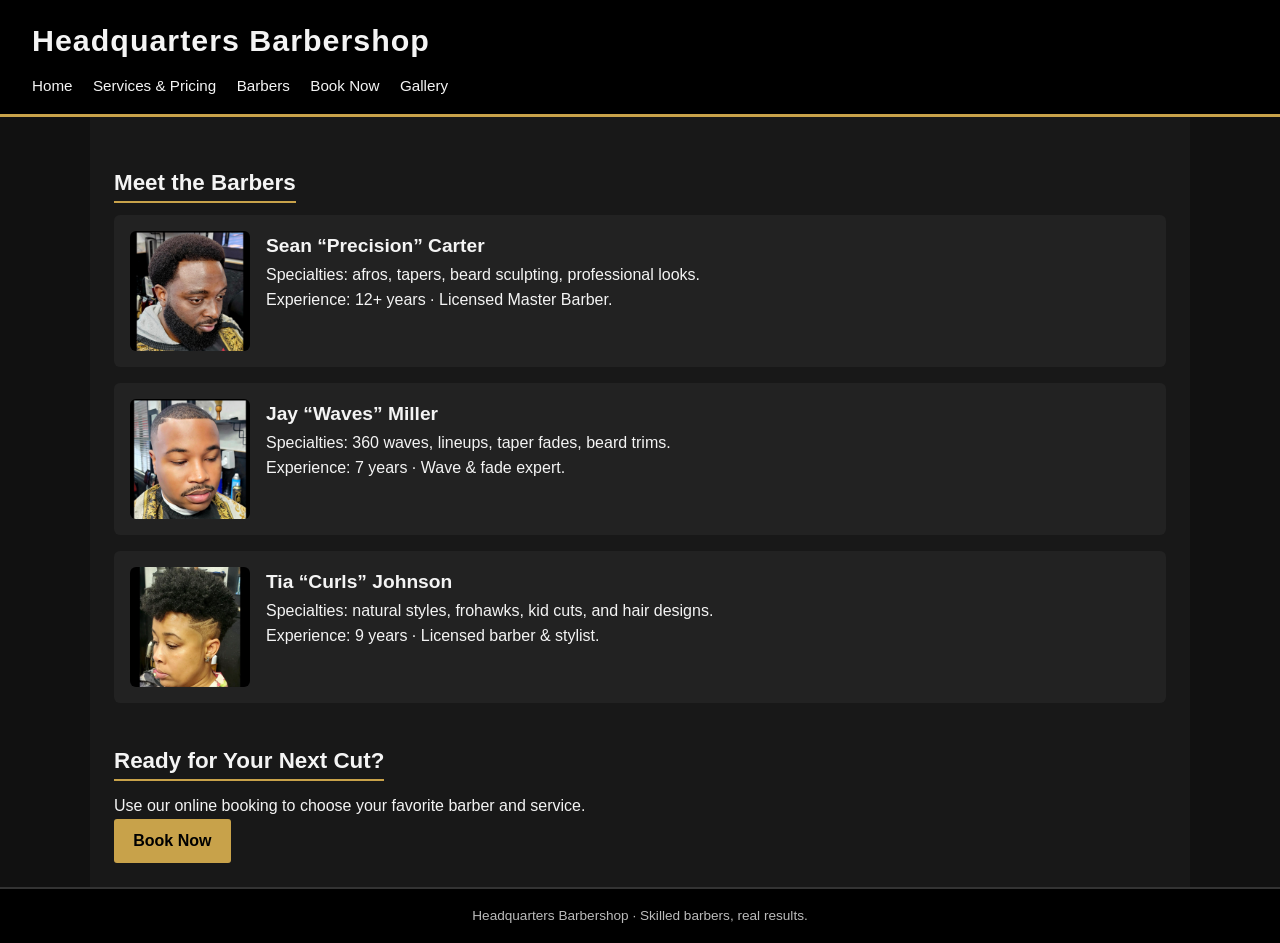
<file: barbers.html>
<!DOCTYPE html>
<html lang="en">
<head>
    <!-- Barbers Page -->
    <meta charset="UTF-8">
    <title>Headquarters Barbershop | Barbers</title>
    <link rel="stylesheet" href="styles.css">
</head>
<body>
<header>
    <h1>Headquarters Barbershop</h1>
    <nav aria-label="Main navigation">
        <a href="index.html">Home</a>
        <a href="services.html">Services &amp; Pricing</a>
        <a href="barbers.html">Barbers</a>
        <a href="booking.html">Book Now</a>
        <a href="gallery.html">Gallery</a>
    </nav>
</header>

<main class="container">
    <h2 class="section-title">Meet the Barbers</h2>

    <!-- Each barber-card is a flexbox row with image and text -->
    <article class="barber-card">
        <img src="IMG_0195.jpg"
             alt="Barber Sean with shaped afro and beard at Headquarters Barbershop">
        <div>
            <h3>Sean “Precision” Carter</h3>
            <p>Specialties: afros, tapers, beard sculpting, professional looks.</p>
            <p>Experience: 12+ years · Licensed Master Barber.</p>
        </div>
    </article>

    <article class="barber-card">
        <img src="IMG_0196.jpg"
             alt="Client with short waves haircut and lineup">
        <div>
            <h3>Jay “Waves” Miller</h3>
            <p>Specialties: 360 waves, lineups, taper fades, beard trims.</p>
            <p>Experience: 7 years · Wave &amp; fade expert.</p>
        </div>
    </article>

    <article class="barber-card">
        <img src="IMG_0197.jpg"
             alt="Woman with curly frohawk and shaved sides with design">
        <div>
            <h3>Tia “Curls” Johnson</h3>
            <p>Specialties: natural styles, frohawks, kid cuts, and hair designs.</p>
            <p>Experience: 9 years · Licensed barber &amp; stylist.</p>
        </div>
    </article>

    <section>
        <h3 class="section-title">Ready for Your Next Cut?</h3>
        <p>Use our online booking to choose your favorite barber and service.</p>
        <a href="booking.html" class="btn">Book Now</a>
    </section>
</main>

<footer>
    <p>Headquarters Barbershop · Skilled barbers, real results.</p>
</footer>
</body>
</html>
</file>
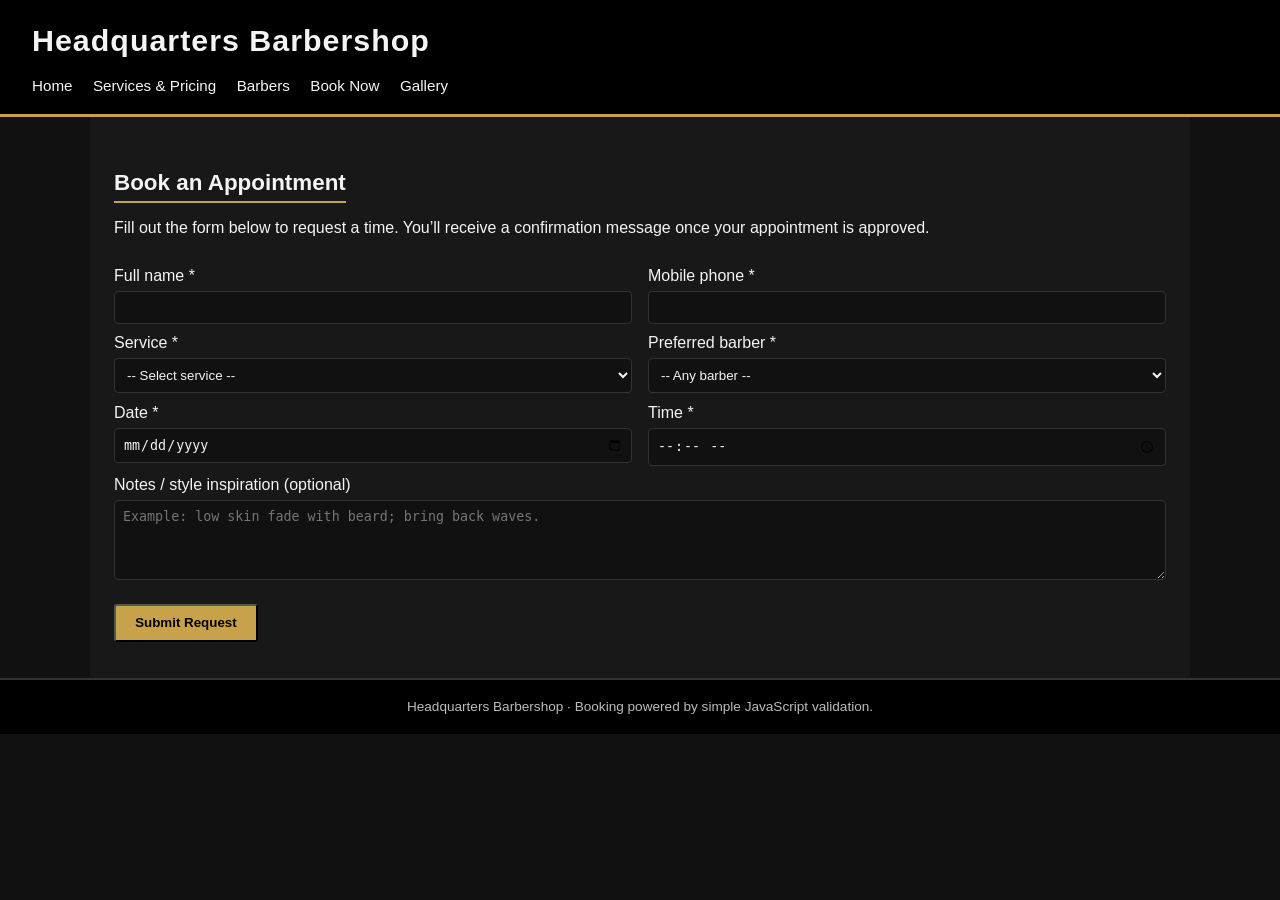
<file: booking.html>
<!DOCTYPE html>
<html lang="en">
<head>
    <meta charset="UTF-8">
    <title>Headquarters Barbershop | Book an Appointment</title>
    <link rel="stylesheet" href="styles.css">
    <script src="main.js" defer></script>
</head>
<body>
<header>
    <h1>Headquarters Barbershop</h1>
    <nav>
        <a href="index.html">Home</a>
        <a href="services.html">Services & Pricing</a>
        <a href="barbers.html">Barbers</a>
        <a href="booking.html">Book Now</a>
        <a href="gallery.html">Gallery</a>
    </nav>
</header>

<main class="container">
    <h2 class="section-title">Book an Appointment</h2>
    <p>Fill out the form below to request a time. You’ll receive a confirmation message once your appointment is approved.</p>

    <form id="booking-form">
        <div class="form-row">
            <div>
                <label for="fullName">Full name *</label>
                <input type="text" id="fullName" name="fullName" required>
            </div>
            <div>
                <label for="phone">Mobile phone *</label>
                <input type="tel" id="phone" name="phone" required>
            </div>
        </div>

        <div class="form-row">
            <div>
                <label for="service">Service *</label>
                <select id="service" name="service" required>
                    <option value="">-- Select service --</option>
                    <option value="Classic Haircut">Classic Haircut</option>
                    <option value="Beard Trim">Beard Trim</option>
                    <option value="Combo Cut & Beard">Combo Cut & Beard</option>
                    <option value="Kids Cut">Kids Cut</option>
                    <option value="Hot Towel Shave">Hot Towel Shave</option>
                </select>
            </div>
            <div>
                <label for="barber">Preferred barber *</label>
                <select id="barber" name="barber" required>
                    <option value="">-- Any barber --</option>
                    <option value="Sean">Sean</option>
                    <option value="Jay">Jay</option>
                    <option value="Tia">Tia</option>
                </select>
            </div>
        </div>

        <div class="form-row">
            <div>
                <label for="date">Date *</label>
                <input type="date" id="date" name="date" required>
            </div>
            <div>
                <label for="time">Time *</label>
                <input type="time" id="time" name="time" required>
            </div>
        </div>

        <label for="notes">Notes / style inspiration (optional)</label>
        <textarea id="notes" name="notes" placeholder="Example: low skin fade with beard; bring back waves."></textarea>

        <button type="submit" class="btn" style="margin-top:1rem;">Submit Request</button>

        <p id="booking-error" class="error"></p>
        <p id="booking-summary" style="margin-top:0.75rem;"></p>
    </form>
</main>

<footer>
    <p>Headquarters Barbershop · Booking powered by simple JavaScript validation.</p>
</footer>
</body>
</html>
</file>
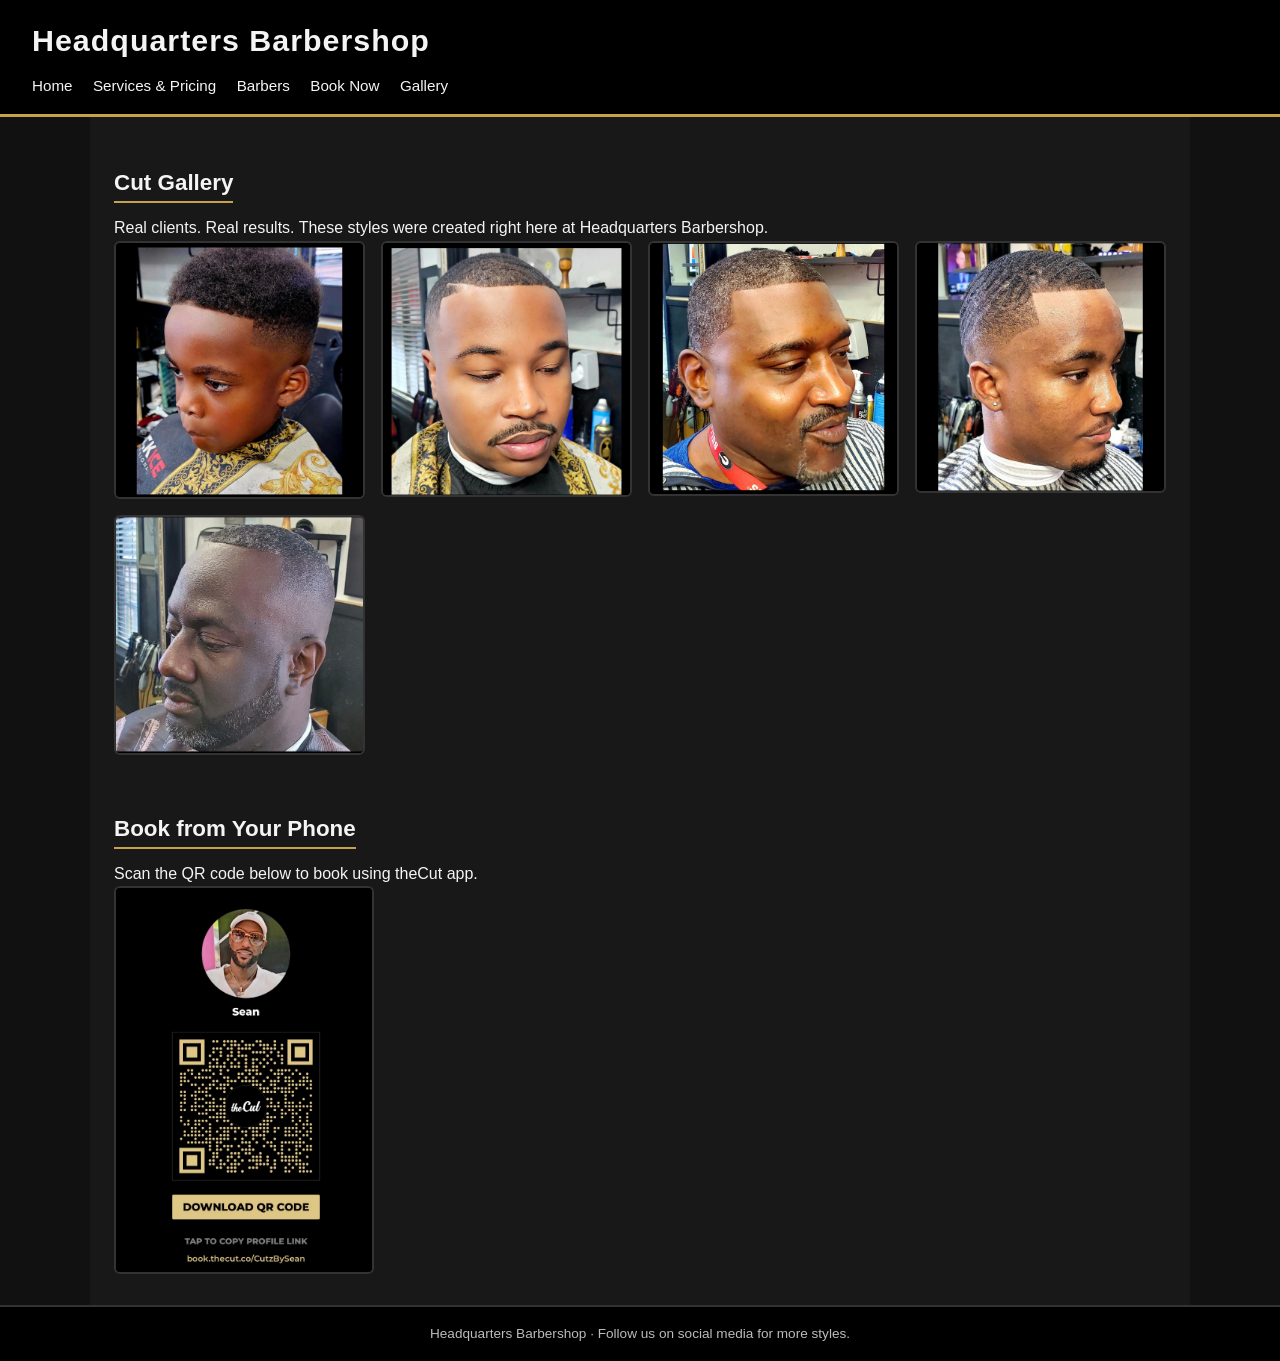
<file: gallery.html>
<!DOCTYPE html>
<html lang="en">
<head>
    <!-- Gallery Page showcasing haircuts and QR code -->
    <meta charset="UTF-8">
    <title>Headquarters Barbershop | Gallery</title>
    <link rel="stylesheet" href="styles.css">
</head>
<body>
<header>
    <h1>Headquarters Barbershop</h1>
    <nav aria-label="Main navigation">
        <a href="index.html">Home</a>
        <a href="services.html">Services &amp; Pricing</a>
        <a href="barbers.html">Barbers</a>
        <a href="booking.html">Book Now</a>
        <a href="gallery.html">Gallery</a>
    </nav>
</header>

<main class="container">
    <h2 class="section-title">Cut Gallery</h2>
    <p>Real clients. Real results. These styles were created right here at Headquarters Barbershop.</p>

    <!-- Image gallery: each image has descriptive ALT text for ADA compliance -->
    <div class="gallery-grid">
        <img src="IMG_0194.jpg" alt="Young boy with taper fade haircut">
        <img src="IMG_0196.jpg" alt="Client with defined waves and sharp lineup">
        <img src="IMG_0198.jpg" alt="Woman with curly frohawk and shaved design">
        <img src="IMG_0199.jpg" alt="Man with low fade and gray curls">
        <img src="IMG_0200.jpg" alt="Man with waves and edge up">
    </div>

    <section style="margin-top:2rem;">
        <h3 class="section-title">Book from Your Phone</h3>
        <p>Scan the QR code below to book using theCut app.</p>
        <img src="IMG_0201.jpg"
             alt="Booking QR code for Headquarters Barbershop on theCut app"
             style="max-width:260px; border-radius:6px; border:2px solid #333;">
    </section>
</main>

<footer>
    <p>Headquarters Barbershop · Follow us on social media for more styles.</p>
</footer>
</body>
</html>
</file>
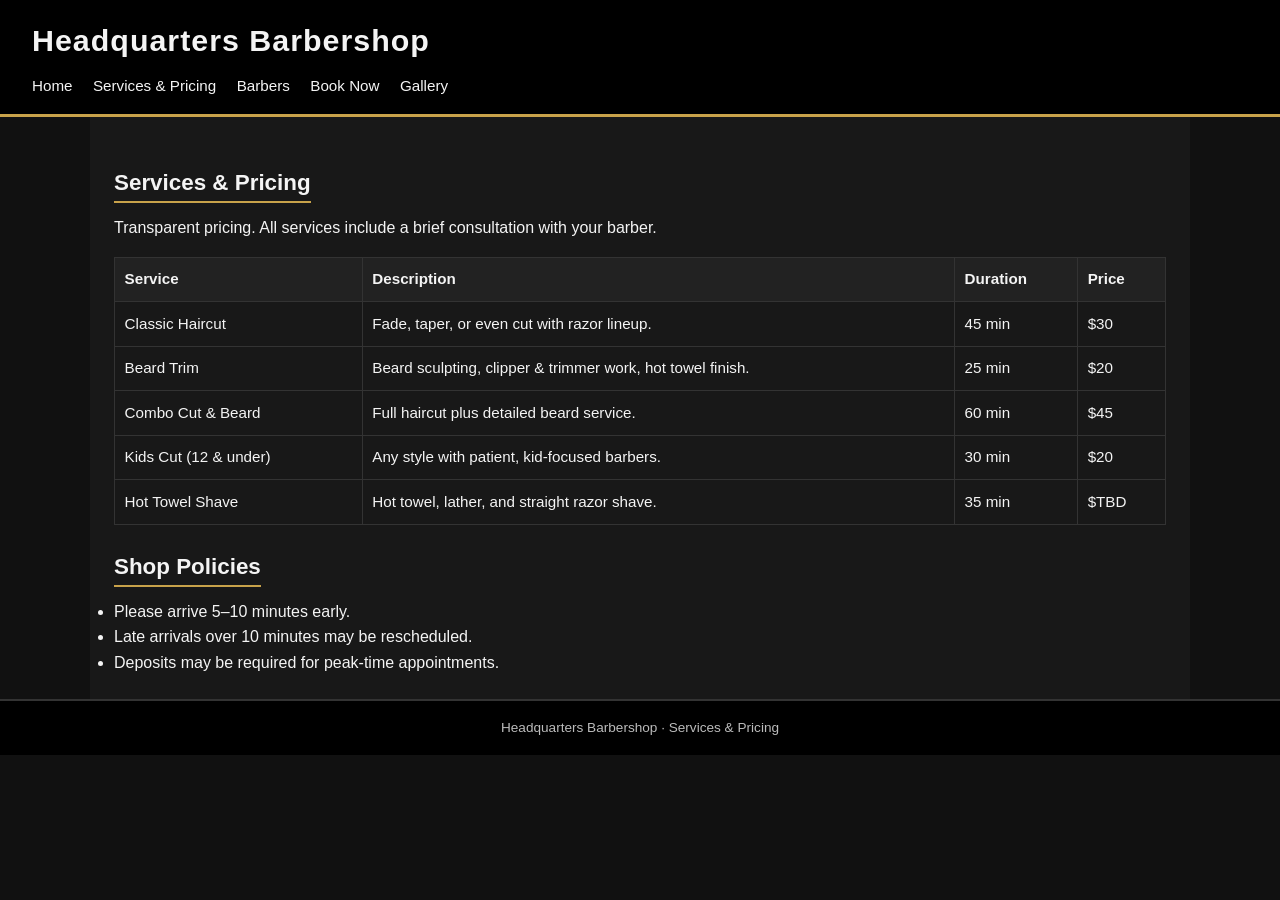
<file: services.html>
<!DOCTYPE html>
<html lang="en">
<head>
    <!-- Services & Pricing Page -->
    <meta charset="UTF-8">
    <title>Headquarters Barbershop | Services &amp; Pricing</title>
    <link rel="stylesheet" href="styles.css">
</head>
<body>
<header>
    <h1>Headquarters Barbershop</h1>
    <!-- Global navigation -->
    <nav aria-label="Main navigation">
        <a href="index.html">Home</a>
        <a href="services.html">Services &amp; Pricing</a>
        <a href="barbers.html">Barbers</a>
        <a href="booking.html">Book Now</a>
        <a href="gallery.html">Gallery</a>
    </nav>
</header>

<main class="container">
    <h2 class="section-title">Services &amp; Pricing</h2>
    <p>Transparent pricing. All services include a brief consultation with your barber.</p>

    <!-- Required HTML table listing services -->
    <table>
        <thead>
        <tr>
            <th scope="col">Service</th>
            <th scope="col">Description</th>
            <th scope="col">Duration</th>
            <th scope="col">Price</th>
        </tr>
        </thead>
        <tbody>
        <tr>
            <td>Classic Haircut</td>
            <td>Fade, taper, or even cut with razor lineup.</td>
            <td>45 min</td>
            <td>$30</td>
        </tr>
        <tr>
            <td>Beard Trim</td>
            <td>Beard sculpting, clipper &amp; trimmer work, hot towel finish.</td>
            <td>25 min</td>
            <td>$20</td>
        </tr>
        <tr>
            <td>Combo Cut &amp; Beard</td>
            <td>Full haircut plus detailed beard service.</td>
            <td>60 min</td>
            <td>$45</td>
        </tr>
        <tr>
            <td>Kids Cut (12 &amp; under)</td>
            <td>Any style with patient, kid-focused barbers.</td>
            <td>30 min</td>
            <td>$20</td>
        </tr>
        <tr>
            <td>Hot Towel Shave</td>
            <td>Hot towel, lather, and straight razor shave.</td>
            <td>35 min</td>
            <td>$TBD</td>
        </tr>
        </tbody>
    </table>

    <section>
        <h3 class="section-title">Shop Policies</h3>
        <ul>
            <li>Please arrive 5–10 minutes early.</li>
            <li>Late arrivals over 10 minutes may be rescheduled.</li>
            <li>Deposits may be required for peak-time appointments.</li>
        </ul>
    </section>
</main>

<footer>
    <p>Headquarters Barbershop · Services &amp; Pricing</p>
</footer>
</body>
</html>
</file>
<file: styles.css>
/* -------------------------------------------------
   Headquarters Barbershop - Site Styles
   COP2822C Website Project Part 3
   - Single font family for consistency
   - High contrast colors for readability / ADA
--------------------------------------------------*/

/* Basic reset */
* {
    margin: 0;
    padding: 0;
    box-sizing: border-box;
}

/* Global typography and background */
body {
    font-family: Arial, Helvetica, sans-serif; /* Only one font family stack */
    background: #111;                         /* Dark background */
    color: #f4f4f4;                           /* Light text for contrast */
    line-height: 1.6;                         /* Good readability */
}

/* Headings: consistent hierarchy */
h1, h2, h3 {
    font-weight: bold;
}

h1 {
    font-size: 1.9rem;
}

h2 {
    font-size: 1.5rem;
}

h3 {
    font-size: 1.2rem;
}

/* Header and navigation appear on each page */
header {
    background: #000;
    padding: 1rem 2rem;
    border-bottom: 3px solid #c8a24a; /* Gold accent from brand */
}

header h1 {
    letter-spacing: 1px;
}

nav {
    margin-top: 0.5rem;
}

/* Navigation links with rollover state for rubric */
nav a {
    color: #f4f4f4;
    text-decoration: none;
    margin-right: 1rem;
    font-size: 0.95rem;
}

nav a:hover,
nav a:focus {
    color: #c8a24a;     /* Hover color change */
}

/* Main content container */
.container {
    max-width: 1100px;
    margin: 0 auto;
    padding: 1.5rem;
    background: #181818;
}

/* Hero section on home page */
.hero {
    display: flex;
    flex-wrap: wrap;
    gap: 1.5rem;
    align-items: center;
    margin-bottom: 2rem;
}

.hero-text {
    flex: 1 1 260px;
}

.hero-text h2 {
    margin-bottom: 0.5rem;
}

.hero-text p {
    margin-bottom: 1rem;
}

/* Reusable button style */
.btn {
    display: inline-block;
    padding: 0.6rem 1.2rem;
    background: #c8a24a;
    color: #000;
    text-decoration: none;
    border-radius: 3px;
    font-weight: bold;
}

.btn:hover,
.btn:focus {
    background: #e4bd5d;
}

/* Hero image */
.hero img {
    flex: 1 1 260px;
    max-width: 100%;
    border-radius: 8px;
    border: 3px solid #333;
}

/* Section title underline */
.section-title {
    font-size: 1.4rem;
    margin: 1.5rem 0 0.75rem;
    border-bottom: 2px solid #c8a24a;
    display: inline-block;
}

/* Card layout for services and home page features */
.cards {
    display: grid;
    grid-template-columns: repeat(auto-fit, minmax(220px, 1fr));
    gap: 1rem;
}

.card {
    background: #222;
    padding: 1rem;
    border-radius: 6px;
    border: 1px solid #333;
}

/* Table for Services & Pricing page */
table {
    width: 100%;
    border-collapse: collapse;
    margin-top: 1rem;
    font-size: 0.95rem;
}

th, td {
    padding: 0.6rem;
    border: 1px solid #333;
    text-align: left;
}

th {
    background: #222;
}

/* Forms on Booking page */
form {
    margin-top: 1rem;
}

form label {
    display: block;
    margin: 0.4rem 0 0.15rem;
}

form input,
form select,
form textarea {
    width: 100%;
    padding: 0.5rem;
    border-radius: 4px;
    border: 1px solid #333;
    background: #111;
    color: #f4f4f4;
}

form input:focus,
form select:focus,
form textarea:focus {
    outline: 2px solid #c8a24a;  /* Visible focus outline for keyboard users */
}

form textarea {
    resize: vertical;
    min-height: 80px;
}

/* Multi-column form rows that collapse on small screens */
.form-row {
    display: flex;
    flex-wrap: wrap;
    gap: 1rem;
}

.form-row > div {
    flex: 1 1 220px;
}

.error {
    color: #ff6666;
    margin-top: 0.5rem;
}

/* Barber list on Barbers page */
.barber-card {
    display: flex;
    gap: 1rem;
    margin-bottom: 1rem;
    background: #222;
    padding: 1rem;
    border-radius: 6px;
}

.barber-card img {
    width: 120px;
    height: 120px;
    object-fit: cover;
    border-radius: 6px;
}

/* Gallery grid layout */
.gallery-grid {
    display: grid;
    grid-template-columns: repeat(auto-fit, minmax(230px, 1fr));
    gap: 1rem;
}

.gallery-grid img {
    width: 100%;
    border-radius: 6px;
    border: 2px solid #333;
}

/* Footer content on each page */
footer {
    background: #000;
    padding: 1rem 2rem;
    text-align: center;
    font-size: 0.85rem;
    border-top: 2px solid #333;
    color: #bbb;
}

/* Responsive design for mobile devices */
@media (max-width: 600px) {
    header, footer {
        text-align: center;
    }

    nav a {
        display: inline-block;
        margin: 0.25rem 0.5rem;
    }
}
</file>
